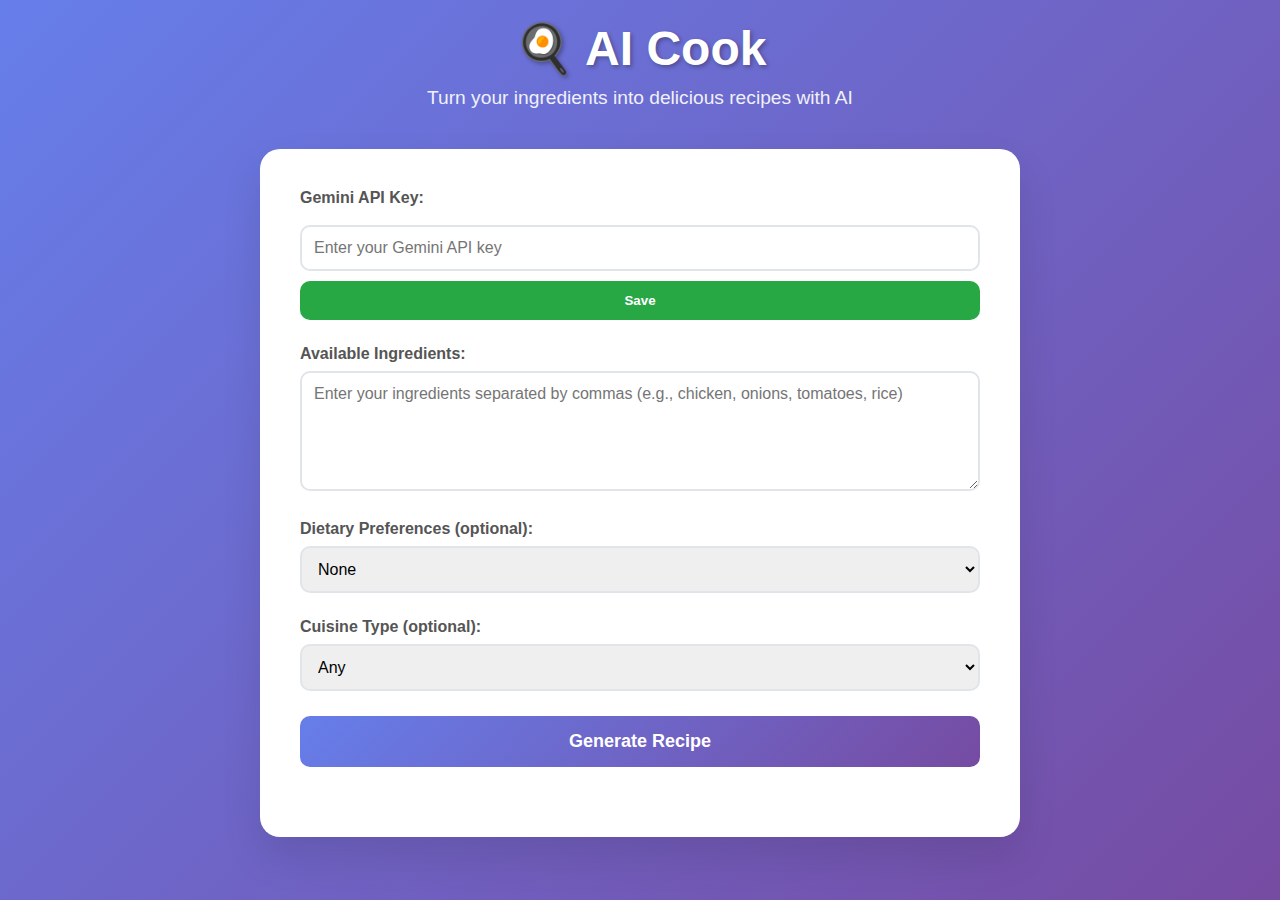
<file: aicook/index.html>
<!DOCTYPE html>
<html lang="en">

<head>
    <!-- Character encoding for proper text display -->
    <meta charset="UTF-8">

    <!-- Responsive design meta tag for mobile devices -->
    <meta name="viewport" content="width=device-width, initial-scale=1.0">

    <!-- Page title displayed in browser tab -->
    <title>AI Cook - Recipe Generator</title>

    <!-- Link to external CSS stylesheet for styling -->
    <link rel="stylesheet" href="styles.css">

    <!-- JavaScript file containing all application logic -->
    <!-- Loaded in head for better performance -->
    <script src="script.js"></script>
</head>

<body>
    <!-- Main container for the entire application -->
    <div class="container">
        <!-- Header section with app title and description -->
        <header>
            <!-- App title with cooking emoji for visual appeal -->
            <h1>🍳 AI Cook</h1>
            <!-- Brief description of the app's purpose -->
            <p>Turn your ingredients into delicious recipes with AI</p>
        </header>

        <!-- Main content area containing all interactive elements -->
        <main>
            <!-- Input section containing all user input forms -->
            <div class="input-section">

                <!-- API Key input section - User must provide their Gemini API key -->
                <div class="api-key-section">
                    <label for="apiKey">Gemini API Key:</label>
                    <!-- Password input to hide the API key for security -->
                    <input type="password" id="apiKey" placeholder="Enter your Gemini API key">
                    <!-- Button to save the API key to localStorage -->
                    <button id="saveApiKey">Save</button>
                </div>

                <!-- Ingredients input section - Main input for recipe generation -->
                <div class="ingredients-section">
                    <label for="ingredients">Available Ingredients:</label>
                    <!-- Large text area for users to list their ingredients -->
                    <textarea id="ingredients"
                        placeholder="Enter your ingredients separated by commas (e.g., chicken, onions, tomatoes, rice)"></textarea>
                </div>

                <!-- Dietary preferences section - Optional filter for special diets -->
                <div class="preferences-section">
                    <label for="dietary">Dietary Preferences (optional):</label>
                    <!-- Dropdown menu for dietary restrictions -->
                    <select id="dietary">
                        <option value="">None</option>
                        <option value="vegetarian">Vegetarian</option>
                        <option value="vegan">Vegan</option>
                        <option value="gluten-free">Gluten-Free</option>
                        <option value="keto">Keto</option>
                        <option value="low-carb">Low-Carb</option>
                    </select>
                </div>

                <!-- Cuisine type section - Optional filter for cooking style -->
                <div class="cuisine-section">
                    <label for="cuisine">Cuisine Type (optional):</label>
                    <!-- Dropdown menu for cuisine preferences -->
                    <select id="cuisine">
                        <option value="">Any</option>
                        <option value="italian">Italian</option>
                        <option value="chinese">Chinese</option>
                        <option value="mexican">Mexican</option>
                        <option value="indian">Indian</option>
                        <option value="american">American</option>
                        <option value="french">French</option>
                        <option value="japanese">Japanese</option>
                        <option value="thai">Thai</option>
                        <option value="korean">Korean</option>
                        <option value="greek">Greek</option>
                        <option value="spanish">Spanish</option>
                    </select>
                </div>

                <!-- Main action button to trigger recipe generation -->
                <button id="generateRecipe" class="generate-btn">Generate Recipe</button>
            </div>

            <!-- Loading section - Shows spinner while AI generates recipe -->
            <div class="loading" id="loading">
                <!-- Animated spinner element -->
                <div class="spinner"></div>
                <!-- Loading message to inform user of progress -->
                <p>Cooking up something delicious...</p>
            </div>

            <!-- Recipe display section - Hidden by default, shown when recipe is generated -->
            <div class="recipe-section" id="recipeSection">
                <!-- Section header -->
                <h2>Your Recipe</h2>
                <!-- Container for the formatted recipe content -->
                <div id="recipeContent"></div>
            </div>
        </main>
    </div>

</body>

</html>
</file>
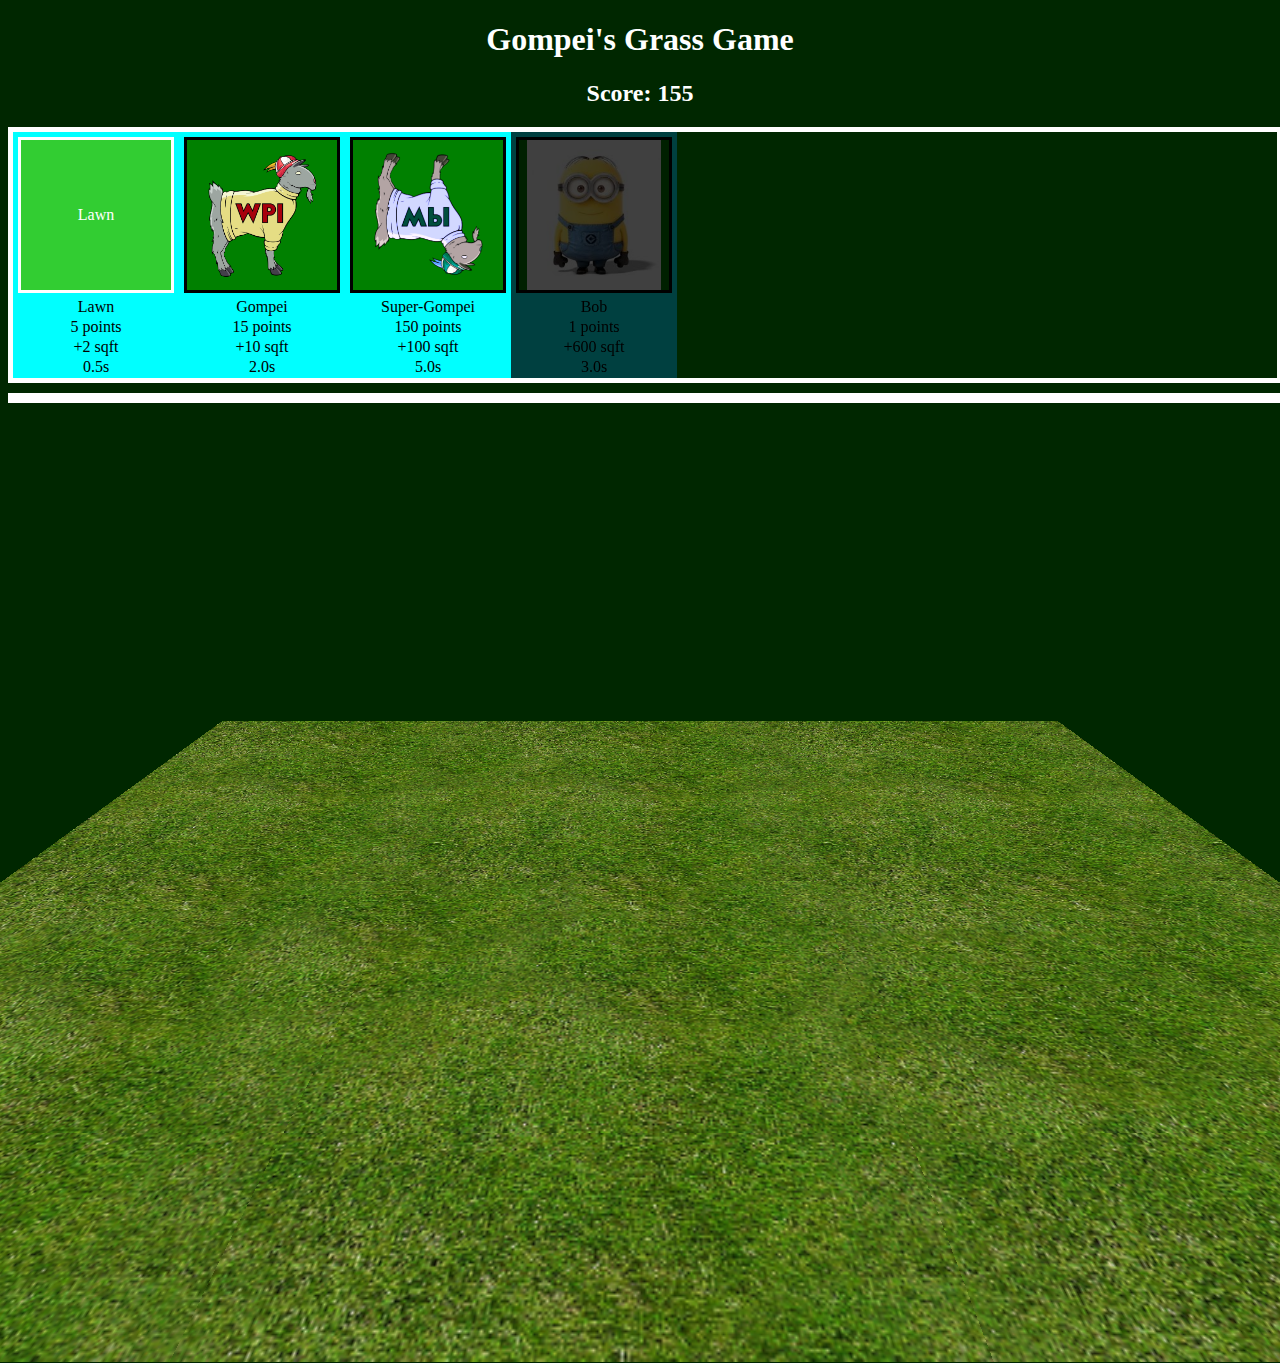
<file: clickgame/index.html>
<!DOCTYPE html>
<html lang="en">

<head>
    <meta charset="UTF-8">
    <meta name="viewport" content="width=device-width, initial-scale=1.0">
    <title>Gompei's Grass Game</title>
    <link rel="stylesheet" href="styles.css">
    <script src="./game.js" defer></script>
</head>

<body>
    <div id="clicker-container">
        <h1 class="center">Gompei's Grass Game</h1>
        <h2 class="center" id="score">Score: 0</h2>
        <div id="store-container">
            <div class="store" name="Lawn" cost="5" onclick="buy(event.currentTarget)">
                <div class="widget" reap="2" cooldown="0.5" auto="false" name="Lawn" health="20" damage="5">
                    <p>Lawn</p>
                    <div class="overlay-slide" style="animation-duration: 0.5s;"></div>
                </div>
                <p>Lawn</p>
                <p>5 points</p>
                <p>+2 sqft</p>
                <p>0.5s</p>
            </div>
            <div class="store" name="Gompei" cost="15" reap="10" cooldown="2.0" auto="true" src="./gompei.png"
                onclick="buy(event.currentTarget)">
                <div class="widget" reap="10" cooldown="2.0" auto="true" name="Gompei" health="50" damage="10">
                    <img src="./gompei.png">
                    <div class="overlay-slide" style="animation-duration: 2s;"></div>
                </div>
                <p>Gompei</p>
                <p>15 points</p>
                <p>+10 sqft</p>
                <p>2.0s</p>
            </div>
            <div class="store" name="Super-Gompei" cost="150" reap="100" cooldown="5.0" auto="true" src="./gompei.png"
                onclick="buy(event.currentTarget)">
                <div class="widget" reap="100" cooldown="5.0" auto="true" name="Super-Gompei" health="70" damage="30">
                    <img src="./gompei.png" id="super-gompei">
                    <div class="overlay-slide" style="animation-duration: 5s;"></div>
                </div>
                <p>Super-Gompei</p>
                <p>150 points</p>
                <p>+100 sqft</p>
                <p>5.0s</p>
            </div>
            <div class="store" name="Bob" cost="900" reap="600" cooldown="3.0" auto="true" src="./download.jpg"
                onclick="buy(event.currentTarget)">
                <div class="widget" reap="600" cooldown="3.0" auto="true" name="Bob" health="100" damage="55">
                    <img src="./download.jpg">
                    <div class="overlay-slide" style="animation-duration: 0.1s;"></div>
                </div>
                <p>Bob</p>
                <p>1 points</p>
                <p>+600 sqft</p>
                <p>3.0s</p>
            </div>
        </div>
        <div id="widget-container"></div>
        <div class="modal-overlay" id="fighter-selector">
            <div class="box">
                <button class="top-right-button" id="start-battle-button" onclick="startBattle()">Start Battle</button>
                <h2>Hi</h2>
            </div>
        </div>
    </div>
    <div id="battle-container">
        <div id="platform">
            <img src="./grass.jpg" id="battle-ground">
        </div>
    </div>

</body>

</html>
</file>
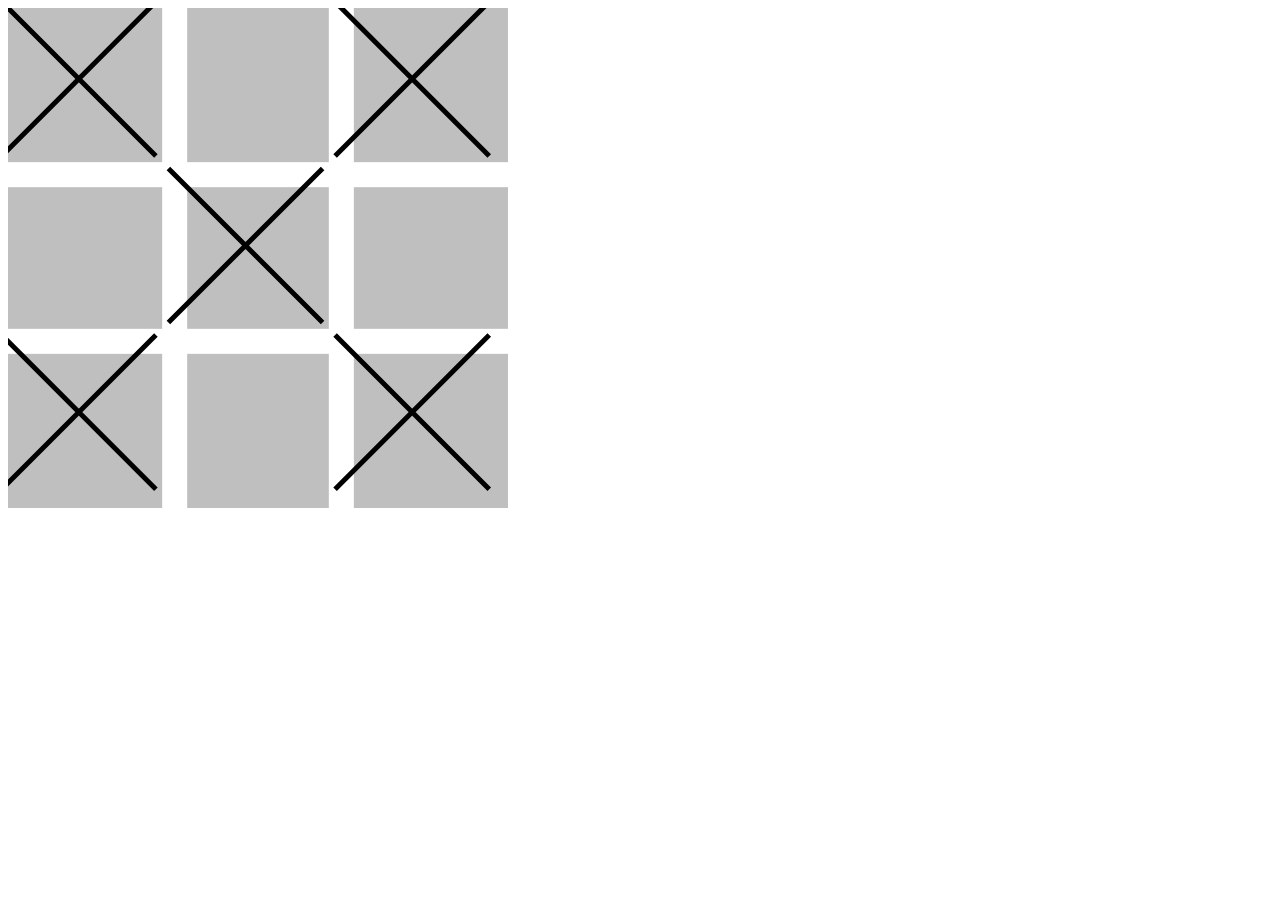
<file: game/index.html>
<!DOCTYPE html>
<html lang="en">
    <head>
        <meta charset="UTF-8">
        <meta name="viewport" content="width=device-width, initial-scale=1.0">
        <title>Game</title>
    </head>
    <body>
        <div id="game">
            <canvas id="canvas" width="500" height="500"></canvas>
            <script type="module" src="game.js"></script>
        </div>
    </body>
</html>
</file>
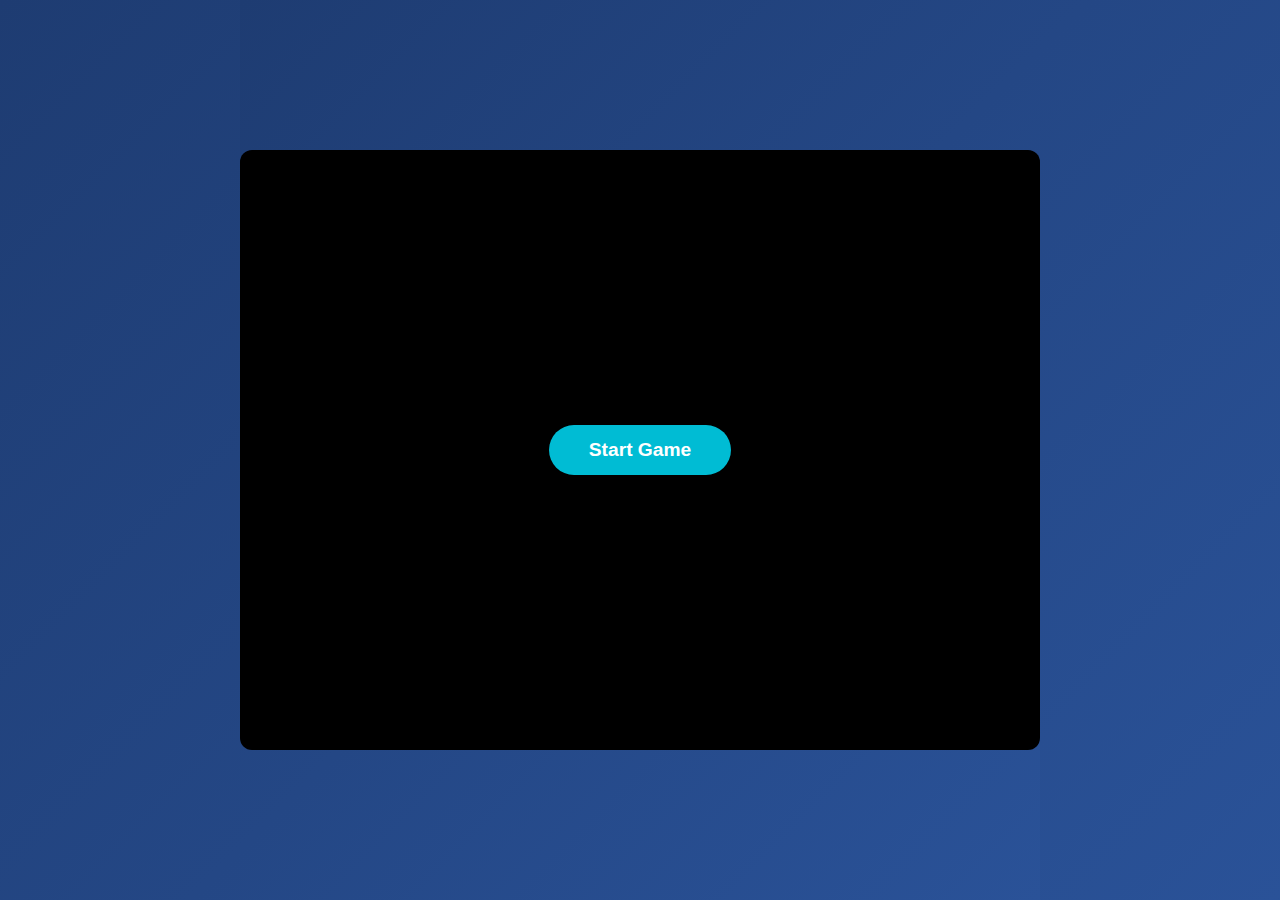
<file: idk/index.html>
<!DOCTYPE html>
<html lang="en">
<head>
    <meta charset="UTF-8">
    <title>Bdoo</title>
    <style>
        html, body {
            margin: 0;
            padding: 0;
            height: 100%;
            overflow: hidden;
            background: linear-gradient(135deg, #1e3c72, #2a5298);
            display: flex;
            align-items: center;
            justify-content: center;
            font-family: sans-serif;
        }

        #canvas {
            
            background: #000;
            border-radius: 12px;
        }

        #start-btn {
            position: absolute;
            padding: 14px 40px;
            font-size: 1.2rem;
            font-weight: bold;
            color: white;
            background: #00bcd4;
            border: none;
            border-radius: 999px; /* pill shape */
            cursor: pointer;
            box-shadow: 0 8px 16px rgba(0,0,0,0.2);
            transition: background 0.3s ease, transform 0.2s ease;
        }

        #start-btn:hover {
            background: #0097a7;
            transform: scale(1.05);
        }
    </style>
</head>
<body>
    <button id="start-btn">Start Game</button>
    <canvas id="canvas" width="800" height="600"></canvas>

    <script type="module" src="./main.js">
    </script>
</body>
</html>
</file>
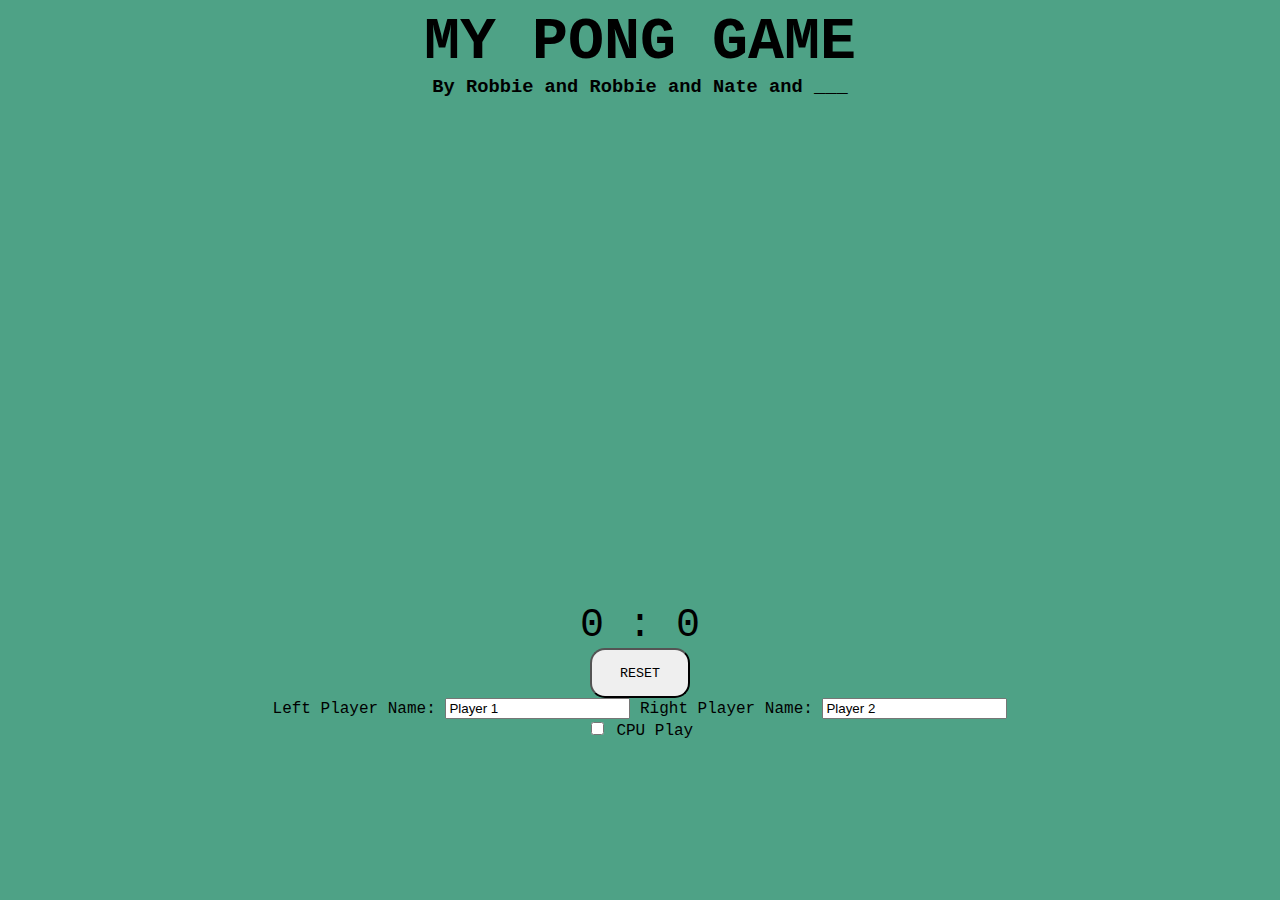
<file: ponggame/index.html>
<!DOCTYPE html>
<html lang="en">

<head>
    <meta charset="UTF-8">
    <meta http-equiv="X-UA-Compatible" content="IE=edge">
    <meta name="viewport" content="width=device-width, initial-scale=1.0">
    <title>My Pong Game</title>
    <link rel="stylesheet" href="pong.css">
    <script type="module" src="pong.js"></script>
</head>

<body>
    <h1>MY PONG GAME</h1>
    <h3>By Robbie and Robbie and Nate and ___</h3>
    <canvas id="gameboard" width="500" height="500"></canvas>
    <div id="scoreboard">0 : 0</div>
    <button id="reset">RESET</button>
    <br />
    <div>
        <span>
            <label for="nameL">Left Player Name:</label>
            <input type="text" id="nameL" value="Player 1">
        </span>
        <span>
            <label for="nameR">Right Player Name:</label>
            <input type="text" id="nameR" value="Player 2">
        </span>
    </div>
    <input type="checkbox" id="cpucheck">
    <label for="cpucheck">CPU Play</label>

</body>

</html>
</file>
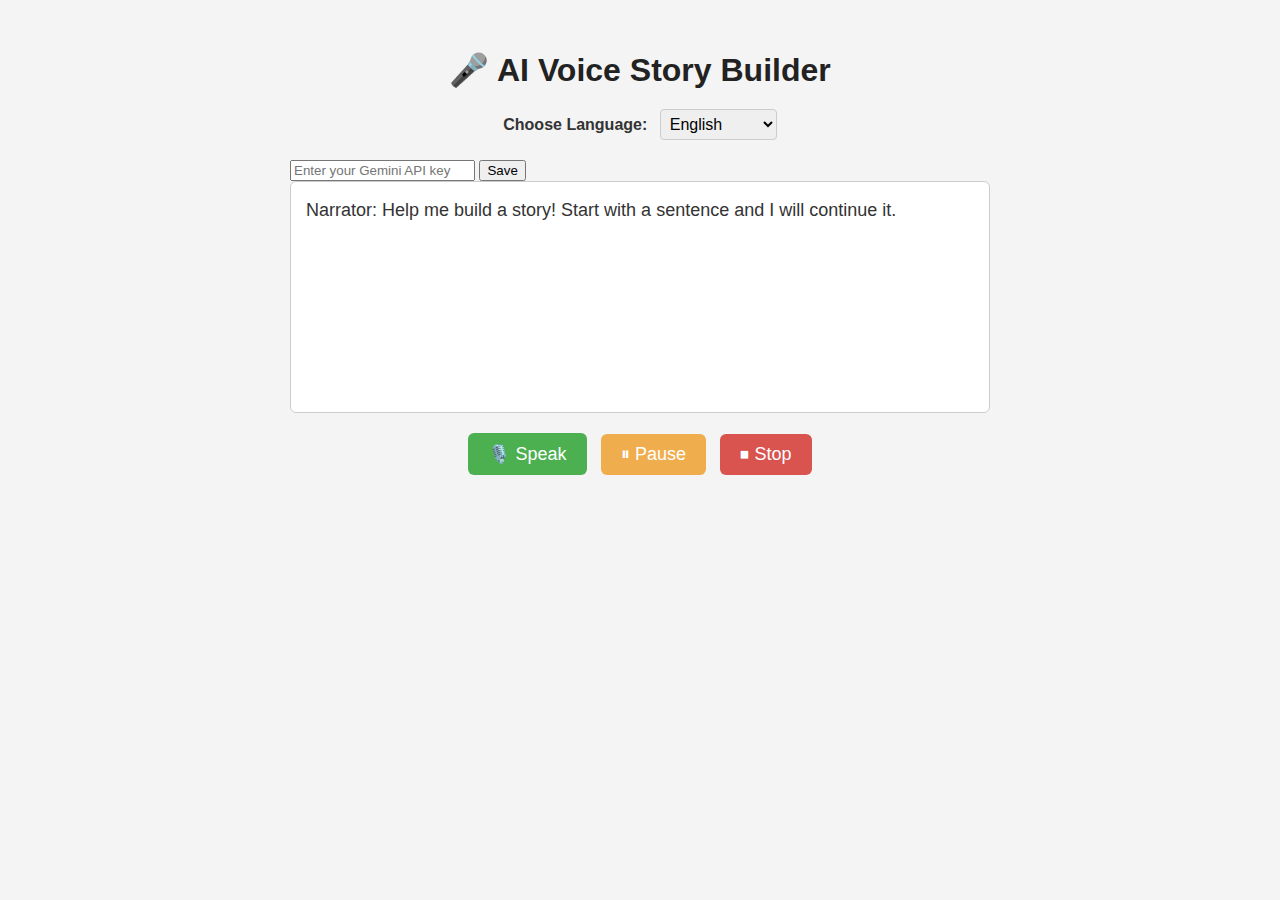
<file: storytelling/index.html>
<!DOCTYPE html>
<html lang="en">

<head>
  <meta charset="UTF-8">
  <!-- Page title shown in browser tab -->
  <title>Voice Story Builder (ES6 MVC)</title>
  <!-- Link to external CSS stylesheet for styling -->
  <link rel="stylesheet" href="style.css">
  <!-- Load the main controller module using ES6 module syntax -->
  <!-- This starts the entire MVC application -->
  <script type="module" src="controller.js" defer></script>
</head>

<body>
  <!-- Main heading of the application -->
  <h1>🎤 AI Voice Story Builder</h1>

  <!-- Language selection controls section -->
  <div class="controls">
    <!-- Label for the language dropdown -->
    <label for="languageSelect">Choose Language: </label>
    <!-- Dropdown menu for selecting different languages -->
    <!-- Each option has a value (language code) and data-name (display name) -->
    <select id="languageSelect">
      <option value="en-US" data-name="English">English</option>
      <option value="fr-FR" data-name="French">French</option>
      <option value="vi-VN" data-name="Vietnamese">Vietnamese</option>
      <option value="es-ES" data-name="Spanish">Spanish</option>
      <option value="zh-CN" data-name="Chinese">Chinese</option>
      <option value="zh-CN" data-name="Chinese">Chinese</option>
      <option value="ru-RU" data-name="Russian">Russian</option>
    </select>
  </div>

  <input type="password" id="apiKey" placeholder="Enter your Gemini API key">
  <!-- Button to save the API key to localStorage -->
  <button id="saveApiKey">Save</button>
  <!-- Story display area where the interactive story text appears -->
  <!-- Initial text serves as the starting prompt for users -->
  <div id="story">
    Narrator: Help me build a story! Start with a sentence and I will continue it.
  </div>

  <!-- Action buttons and loading indicator section -->
  <div class="actions">
    <!-- Button to start voice recognition and capture user speech -->
    <button id="speakBtn">🎙️ Speak</button>
    <!-- Button to pause/resume text-to-speech output -->
    <button id="pauseSpeakBtn">⏸ Pause</button>
    <!-- Button to stop speech and reset the entire story -->
    <button id="stopSpeakBtn">⏹ Stop</button>
    <!-- Loading indicator shown while AI is generating story responses -->
    <div id="loading">AI is thinking...</div>
  </div>

</body>

</html>
</file>
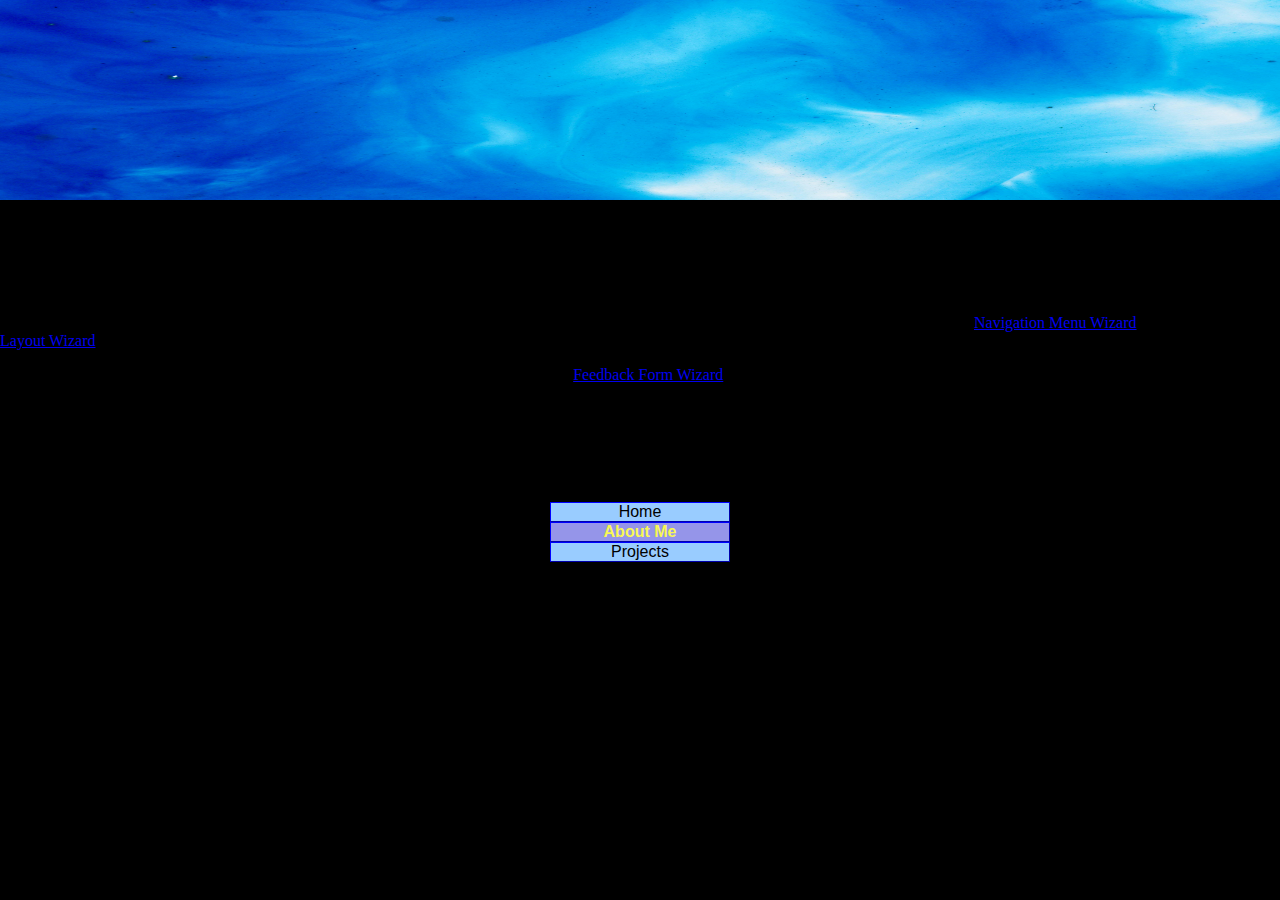
<file: aboutme.html>
<!DOCTYPE HTML PUBLIC "-//W3C//DTD HTML 4.01 Transitional//EN" "http://www.w3.org/TR/html4/loose.dtd">
<html lang="en">

<head>
    <meta http-equiv="Content-type" content="text/html;charset=UTF-8">
    <title>About Me</title>
    <meta http-equiv="Content-Style-Type" content="text/css">
    <meta name="generator" content="thesitewizard.com's Layout Wizard 4.0.0">
    <meta name="viewport" content="width=device-width, initial-scale=1">
    <link rel="stylesheet" type="text/css" media="all" href="styles.css">
    <link rel="stylesheet" type="text/css" href="tswnavbar.css" />
</head>

<body>

    <div id="tswcontainer">
        <div id="tswheader">
            <!-- start of header section: insert your logo, etc, here -->
            <a href="index.html"><img src="assets/banner.jpg" style="height: 200px; width: 100%;"></a>

            <!-- end of header section: insert your logo, etc, above this line -->
        </div>

        <div id="tswcontent">
            <div id="tswcontproper">
                <!-- start of content column: insert your content here -->

                <h1>Welcome</h1>
                <p>
                    Placeholder content. Replace everything here with your actual content.
                </p>
                <p>
                    If you want a navigation menu for your side column that looks like the one on thesitewizard.com,
                    you can generate your own and customize it, with the
                    <a href="https://www.thesitewizard.com/wizards/css-menu-buttons.shtml">Navigation Menu Wizard</a>.
                    It's free, just like the <a href="https://www.thesitewizard.com/wizards/layout.shtml">Layout
                        Wizard</a>
                    that you used to create this.
                </p>
                <p>
                    And if you want a contact form (ie, one that your visitors can use to reach you), go to the
                    <a href="https://www.thesitewizard.com/wizards/feedbackform.shtml">Feedback Form Wizard</a>
                    to create one. Yes, it's free too.
                </p>
                <p>
                    Okay, that's it. I've run out of meaningful things to say for this placeholder content, and can't be
                    bothered to
                    think up any more stuff that you're just going to delete anyway.
                </p>
                <p>
                    All the best for your site!
                </p>
                <p>&nbsp;</p>

                <!-- end of content column: put your content above this line -->
            </div>
        </div>

        <div id="tswsidecol">
            <div id="tswsideproper">
                <!-- start of side column: insert your navigation menu, etc, here -->

                <p>
                <div id="tswcssbuttons">
                    <ul>
                        <li><a href="index.html">Home</a></li>
                        <li><a id="active" href="aboutme.html">About Me</a></li>
                        <li><a href="projects.html">Projects</a></li>
                    </ul>
                </div>
                </p>

                <!-- end of side column: put your navigation menu, etc, above this line -->
            </div>
        </div>
        <div style="clear: both;"></div>

        <div id="tswfooter">
            <!-- start of footer section: insert your copyright notice, etc, here -->

            <p>
                Placeholder content for the footer: please replace these words with your real content.
            </p>

            <!-- end of footer section: insert your copyright notice, etc, above this line -->
        </div>

    </div>

</body>

</html>
</file>
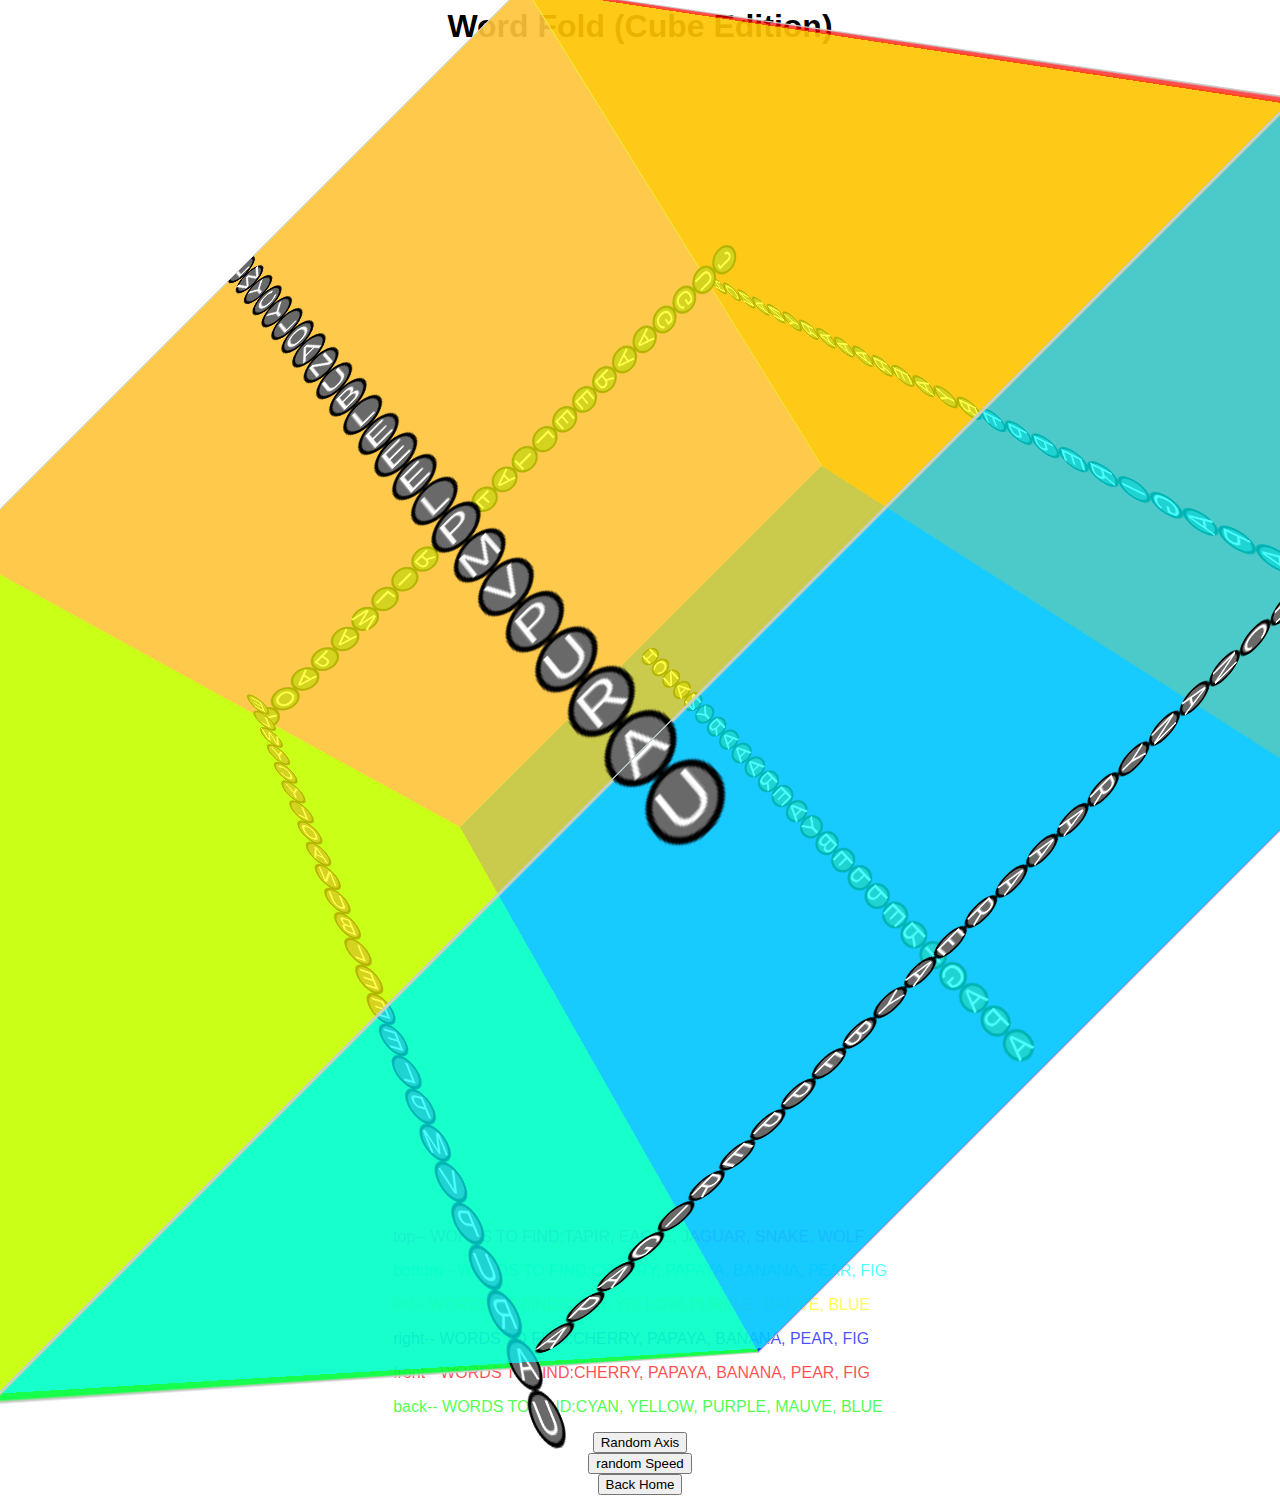
<file: word_fold/game.html>
<!DOCTYPE html>
<html lang="en">

<head>
  <title>Word Fold</title>
  <link rel="stylesheet" type="text/css" href="game.css" />
  
</head>

<body>
  <div class="header">
    <h1>Word Fold (Cube Edition)</h1>
  </div>




  <div class="cube-container">
    <div class="cube">
      <div class="cube-face front">
        <div class="cell-holder">
          <div class="cell" onclick="on_click('front', 0, 0)"></div>
          <div class="cell" onclick="on_click('front', 1, 0)"></div>
          <div class="cell" onclick="on_click('front', 2, 0)"></div>
          <div class="cell" onclick="on_click('front', 3, 0)"></div>
          <div class="cell" onclick="on_click('front', 4, 0)"></div>
          <div class="cell" onclick="on_click('front', 0, 1)"></div>
          <div class="cell" onclick="on_click('front', 1, 1)"></div>
          <div class="cell" onclick="on_click('front', 2, 1)"></div>
          <div class="cell" onclick="on_click('front', 3, 1)"></div>
          <div class="cell" onclick="on_click('front', 4, 1)"></div>
          <div class="cell" onclick="on_click('front', 0, 2)"></div>
          <div class="cell" onclick="on_click('front', 1, 2)"></div>
          <div class="cell" onclick="on_click('front', 2, 2)"></div>
          <div class="cell" onclick="on_click('front', 3, 2)"></div>
          <div class="cell" onclick="on_click('front', 4, 2)"></div>
          <div class="cell" onclick="on_click('front', 0, 3)"></div>
          <div class="cell" onclick="on_click('front', 1, 3)"></div>
          <div class="cell" onclick="on_click('front', 2, 3)"></div>
          <div class="cell" onclick="on_click('front', 3, 3)"></div>
          <div class="cell" onclick="on_click('front', 4, 3)"></div>
          <div class="cell" onclick="on_click('front', 0, 4)"></div>
          <div class="cell" onclick="on_click('front', 1, 4)"></div>
          <div class="cell" onclick="on_click('front', 2, 4)"></div>
          <div class="cell" onclick="on_click('front', 3, 4)"></div>
          <div class="cell" onclick="on_click('front', 4, 4)"></div>
        </div>
      </div>
      <div class="cube-face back">
        <div class="cell-holder">
          <div class="cell" onclick="on_click('back', 0, 0)"></div>
          <div class="cell" onclick="on_click('back', 1, 0)"></div>
          <div class="cell" onclick="on_click('back', 2, 0)"></div>
          <div class="cell" onclick="on_click('back', 3, 0)"></div>
          <div class="cell" onclick="on_click('back', 4, 0)"></div>
          <div class="cell" onclick="on_click('back', 0, 1)"></div>
          <div class="cell" onclick="on_click('back', 1, 1)"></div>
          <div class="cell" onclick="on_click('back', 2, 1)"></div>
          <div class="cell" onclick="on_click('back', 3, 1)"></div>
          <div class="cell" onclick="on_click('back', 4, 1)"></div>
          <div class="cell" onclick="on_click('back', 0, 2)"></div>
          <div class="cell" onclick="on_click('back', 1, 2)"></div>
          <div class="cell" onclick="on_click('back', 2, 2)"></div>
          <div class="cell" onclick="on_click('back', 3, 2)"></div>
          <div class="cell" onclick="on_click('back', 4, 2)"></div>
          <div class="cell" onclick="on_click('back', 0, 3)"></div>
          <div class="cell" onclick="on_click('back', 1, 3)"></div>
          <div class="cell" onclick="on_click('back', 2, 3)"></div>
          <div class="cell" onclick="on_click('back', 3, 3)"></div>
          <div class="cell" onclick="on_click('back', 4, 3)"></div>
          <div class="cell" onclick="on_click('back', 0, 4)"></div>
          <div class="cell" onclick="on_click('back', 1, 4)"></div>
          <div class="cell" onclick="on_click('back', 2, 4)"></div>
          <div class="cell" onclick="on_click('back', 3, 4)"></div>
          <div class="cell" onclick="on_click('back', 4, 4)"></div>
        </div>
      </div>
      <div class="cube-face right">
        <div class="cell-holder">
          <div class="cell" onclick="on_click('right', 0, 0)"></div>
          <div class="cell" onclick="on_click('right', 1, 0)"></div>
          <div class="cell" onclick="on_click('right', 2, 0)"></div>
          <div class="cell" onclick="on_click('right', 3, 0)"></div>
          <div class="cell" onclick="on_click('right', 4, 0)"></div>
          <div class="cell" onclick="on_click('right', 0, 1)"></div>
          <div class="cell" onclick="on_click('right', 1, 1)"></div>
          <div class="cell" onclick="on_click('right', 2, 1)"></div>
          <div class="cell" onclick="on_click('right', 3, 1)"></div>
          <div class="cell" onclick="on_click('right', 4, 1)"></div>
          <div class="cell" onclick="on_click('right', 0, 2)"></div>
          <div class="cell" onclick="on_click('right', 1, 2)"></div>
          <div class="cell" onclick="on_click('right', 2, 2)"></div>
          <div class="cell" onclick="on_click('right', 3, 2)"></div>
          <div class="cell" onclick="on_click('right', 4, 2)"></div>
          <div class="cell" onclick="on_click('right', 0, 3)"></div>
          <div class="cell" onclick="on_click('right', 1, 3)"></div>
          <div class="cell" onclick="on_click('right', 2, 3)"></div>
          <div class="cell" onclick="on_click('right', 3, 3)"></div>
          <div class="cell" onclick="on_click('right', 4, 3)"></div>
          <div class="cell" onclick="on_click('right', 0, 4)"></div>
          <div class="cell" onclick="on_click('right', 1, 4)"></div>
          <div class="cell" onclick="on_click('right', 2, 4)"></div>
          <div class="cell" onclick="on_click('right', 3, 4)"></div>
          <div class="cell" onclick="on_click('right', 4, 4)"></div>
        </div>
      </div>
      <div class="cube-face left">
        <div class="cell-holder">
          <div class="cell" onclick="on_click('left', 0, 0)"></div>
          <div class="cell" onclick="on_click('left', 1, 0)"></div>
          <div class="cell" onclick="on_click('left', 2, 0)"></div>
          <div class="cell" onclick="on_click('left', 3, 0)"></div>
          <div class="cell" onclick="on_click('left', 4, 0)"></div>
          <div class="cell" onclick="on_click('left', 0, 1)"></div>
          <div class="cell" onclick="on_click('left', 1, 1)"></div>
          <div class="cell" onclick="on_click('left', 2, 1)"></div>
          <div class="cell" onclick="on_click('left', 3, 1)"></div>
          <div class="cell" onclick="on_click('left', 4, 1)"></div>
          <div class="cell" onclick="on_click('left', 0, 2)"></div>
          <div class="cell" onclick="on_click('left', 1, 2)"></div>
          <div class="cell" onclick="on_click('left', 2, 2)"></div>
          <div class="cell" onclick="on_click('left', 3, 2)"></div>
          <div class="cell" onclick="on_click('left', 4, 2)"></div>
          <div class="cell" onclick="on_click('left', 0, 3)"></div>
          <div class="cell" onclick="on_click('left', 1, 3)"></div>
          <div class="cell" onclick="on_click('left', 2, 3)"></div>
          <div class="cell" onclick="on_click('left', 3, 3)"></div>
          <div class="cell" onclick="on_click('left', 4, 3)"></div>
          <div class="cell" onclick="on_click('left', 0, 4)"></div>
          <div class="cell" onclick="on_click('left', 1, 4)"></div>
          <div class="cell" onclick="on_click('left', 2, 4)"></div>
          <div class="cell" onclick="on_click('left', 3, 4)"></div>
          <div class="cell" onclick="on_click('left', 4, 4)"></div>
        </div>
      </div>
      <div class="cube-face top">
        <div class="cell-holder">
          <div class="cell" onclick="on_click('top', 0, 0)"></div>
          <div class="cell" onclick="on_click('top', 1, 0)"></div>
          <div class="cell" onclick="on_click('top', 2, 0)"></div>
          <div class="cell" onclick="on_click('top', 3, 0)"></div>
          <div class="cell" onclick="on_click('top', 4, 0)"></div>
          <div class="cell" onclick="on_click('top', 0, 1)"></div>
          <div class="cell" onclick="on_click('top', 1, 1)"></div>
          <div class="cell" onclick="on_click('top', 2, 1)"></div>
          <div class="cell" onclick="on_click('top', 3, 1)"></div>
          <div class="cell" onclick="on_click('top', 4, 1)"></div>
          <div class="cell" onclick="on_click('top', 0, 2)"></div>
          <div class="cell" onclick="on_click('top', 1, 2)"></div>
          <div class="cell" onclick="on_click('top', 2, 2)"></div>
          <div class="cell" onclick="on_click('top', 3, 2)"></div>
          <div class="cell" onclick="on_click('top', 4, 2)"></div>
          <div class="cell" onclick="on_click('top', 0, 3)"></div>
          <div class="cell" onclick="on_click('top', 1, 3)"></div>
          <div class="cell" onclick="on_click('top', 2, 3)"></div>
          <div class="cell" onclick="on_click('top', 3, 3)"></div>
          <div class="cell" onclick="on_click('top', 4, 3)"></div>
          <div class="cell" onclick="on_click('top', 0, 4)"></div>
          <div class="cell" onclick="on_click('top', 1, 4)"></div>
          <div class="cell" onclick="on_click('top', 2, 4)"></div>
          <div class="cell" onclick="on_click('top', 3, 4)"></div>
          <div class="cell" onclick="on_click('top', 4, 4)"></div>
        </div>
      </div>
      <div class="cube-face bottom">
        <div class="cell-holder">
          <div class="cell" onclick="on_click('bottom', 0, 0)"></div>
          <div class="cell" onclick="on_click('bottom', 1, 0)"></div>
          <div class="cell" onclick="on_click('bottom', 2, 0)"></div>
          <div class="cell" onclick="on_click('bottom', 3, 0)"></div>
          <div class="cell" onclick="on_click('bottom', 4, 0)"></div>
          <div class="cell" onclick="on_click('bottom', 0, 1)"></div>
          <div class="cell" onclick="on_click('bottom', 1, 1)"></div>
          <div class="cell" onclick="on_click('bottom', 2, 1)"></div>
          <div class="cell" onclick="on_click('bottom', 3, 1)"></div>
          <div class="cell" onclick="on_click('bottom', 4, 1)"></div>
          <div class="cell" onclick="on_click('bottom', 0, 2)"></div>
          <div class="cell" onclick="on_click('bottom', 1, 2)"></div>
          <div class="cell" onclick="on_click('bottom', 2, 2)"></div>
          <div class="cell" onclick="on_click('bottom', 3, 2)"></div>
          <div class="cell" onclick="on_click('bottom', 4, 2)"></div>
          <div class="cell" onclick="on_click('bottom', 0, 3)"></div>
          <div class="cell" onclick="on_click('bottom', 1, 3)"></div>
          <div class="cell" onclick="on_click('bottom', 2, 3)"></div>
          <div class="cell" onclick="on_click('bottom', 3, 3)"></div>
          <div class="cell" onclick="on_click('bottom', 4, 3)"></div>
          <div class="cell" onclick="on_click('bottom', 0, 4)"></div>
          <div class="cell" onclick="on_click('bottom', 1, 4)"></div>
          <div class="cell" onclick="on_click('bottom', 2, 4)"></div>
          <div class="cell" onclick="on_click('bottom', 3, 4)"></div>
          <div class="cell" onclick="on_click('bottom', 4, 4)"></div>
        </div>
      </div>
    </div>
  </div>



  <br>
  <br>
  <br>
  <br>
  <br>
  <br>
  <br>
  <br>


  <div class="header" id="words"></div>
  <button onclick="randomAxis()">Random Axis</button>
  <button onclick="randomStep()">random Speed</button>
  <button class="bottom-right-button" id="home-button" onclick="window.location.href='../index.html'">Back Home</button>
  <script src="./game.js" defer></script>
</body>

</html>
</file>
<file: clickgame/styles.css>
:root {
    --widget-width: 150px;
    --widget-height: 150px;
}

body {
    --gompei-count: 1;
    background-color: rgb(0, 39, 0);
    color: white;
}

#store-container {
    border: 5px solid white;
    width: 100%;
    display: flex;
    flex-wrap: wrap;
    margin-bottom: 10px;
}

#widget-container {
    border: 5px solid white;
    width: 100%;
    display: flex;
    flex-wrap: wrap;
}

#super-gompei {
    filter: hue-rotate(180deg) sepia(calc(var(--gompei-count) * 10%)) saturate(calc(clamp(0, var(--gompei-count), 100) * 40% + 100%));
    transform: rotateX(180deg);
}

.store {
    background-color: aqua;
    text-align: center;
    cursor: pointer;
    color: black;
    position: relative;
}

.store p {
    margin: 2px;
    position: relative;
}

.widget {
    display: flex;
    justify-content: center;
    align-items: center;

    width: var(--widget-width);
    height: var(--widget-height);
    margin: 5px;

    cursor: pointer;

    overflow: hidden;
    color: white;
    position: relative;
}

.store[broke] {
    filter: brightness(0.25);
}

.widget[harvesting] {
    filter: brightness(.5)
}


.widget.fighter.selected-fighter {
    border-color: #963c08;
    background-color: #245524;
}

/* If the widget is an automatic widget */
.widget[auto="true"] {
    background-color: green;
    border: 3px solid black;
}

/* If the widget is a click widget */
.widget:not([auto="true"]) {
    background-color: limegreen;
    border: 3px solid white;
}

/* Widget with image */
.widget img {
    max-width: 100%;
    max-height: 100%;
}

.widget[harvesting] .overlay-slide {
    display: block;
    position: absolute;
    top: 0;
    left: 0;
    width: 100%;
    height: 100%;
    background-color: rgba(0, 0, 0, 0.5);
    pointer-events: none;

    animation-name: uncover;
    animation-iteration-count: infinite;
    animation-timing-function: linear;
}

.widget:not([harvesting]) .overlay-slide {
    display: none;
}

/* Floating point indicator */
.point {
    position: absolute;
    transform-origin: center;
    color: aqua;
    animation-name: point-float;
    animation-timing-function: linear;
    animation-duration: 1s;
    animation-iteration-count: 1;
    left: 50%;
    top: 50%;
}

.damage {
    position: absolute;
    transform-origin: center;
    color: rgb(255, 0, 0);
    animation-name: damage-float;
    animation-timing-function: linear;
    animation-duration: 3s;
    animation-iteration-count: 1;
    left: 50%;
    top: 50%;
}

.health {
    position: absolute;
    transform-origin: center;
    color: rgb(73, 255, 22);
    left: 35%;
    top: 5%;
}

.center {
    text-align: center;
}


@keyframes point-float {
    100% {
        opacity: 0%;
        transform: translateY(-50px);
    }
}

@keyframes damage-float {
    100% {
        opacity: 0%;
        transform: translateY(-75px);
    }
}

@keyframes uncover {
    0% {
        width: 100%;
    }

    100% {
        width: 0%;
    }
}

#platform {
    perspective: 800px;
    margin: 0;
    padding: 0;
}

#battle-ground {
    width: 100%;
    height: 100%;
    margin: 0;
    padding: 0;
    transform: rotateX(60deg);
}

/* Overlay covering full viewport */
.modal-overlay {
    position: fixed;
    inset: 0;
    background: rgba(0, 0, 0, 0.5);
    display: none;
    align-items: center;
    justify-content: center;
    z-index: 1000;
}

/* Popup box centered within overlay */
.box {
    background: #fff;
    padding: 20px 30px;
    border-radius: 8px;
    position: relative;
    min-width: 200px;
    max-width: 90%;
    text-align: center;
    box-shadow: 0 2px 10px rgba(0, 0, 0, 0.3);
}

.box .top-right-button {
    position: absolute;
    top: 10px;
    right: 10px;
    border: none;
    background: none;
    font-size: 18px;
    cursor: pointer;
}

#selector-widget-container {
    display: grid;
    grid-template-columns: repeat(5, 1fr);
    gap: 10px;
    max-height: 300px;
    overflow-y: auto;
    margin-top: 10px;
}

#selector-widget-container .widget {
    width: 100px;
    height: 100px;
    border: 2px solid #ccc;
    border-radius: 8px;
    cursor: pointer;
    display: flex;
    align-items: center;
    justify-content: center;
}

#selector-widget-container .widget.selected-fighter {
    border-color: #963c08;
    background-color: #6cff6c;
}

.fighter {
    position: absolute;
    margin: 0;
    padding: 0;
    width: 80px;
    height: 80px;
    transform: rotateX(10deg);
}
</file>
<file: ponggame/pong.css>
body {
    text-align: center;
    font-family: 'Courier New', Courier, monospace;
    background-color: rgb(78, 162, 134);
}

h1 {
    font-size: 60px;
    margin: 0;
}

h3 {
    margin: 0;
}

#scoreboard {
    font-size: 40px;
    font-family: 'Courier New', Courier, monospace;
}

#reset {
    cursor: pointer;
    border-radius: 15px;
    width: 100px;
    height: 50px;
    font-family: 'Courier New', Courier, monospace;
}


.cube-container {
    padding-top: 123px;
    width: 500px; /* Size of the cube */
    height: 500px;
    perspective: 1000px;
    margin: 100px auto 0;
}

.cube {
    width: 100%;
    height: 100%;
    position: relative;
    transform-style: preserve-3d;
    transform: rotate3d(var(--x), var(--y), var(--z), var(--angle));
}

.cube-face {
    position: absolute;
    width: 100%;
    height: 100%;
    text-align: center;
    color: white;
    font-size: 2em;
    display: flex;
    justify-content: center;
    align-items: center;
}

.front { transform: translateZ(250px); background: rgba(255, 0, 0, 0.7); }
.back { transform: rotateY(180deg) translateZ(250px); background: rgba(0, 255, 0, 0.7); }
.right { transform: rotateY(90deg) translateZ(250px); background: rgba(0, 0, 255, 0.7); }
.left { transform: rotateY(-90deg) translateZ(250px); background: rgba(255, 255, 0, 0.7); }
.top { transform: rotateX(90deg) translateZ(250px); background: rgba(255, 0, 255, 0.7); }
.bottom { transform: rotateX(-90deg) translateZ(250px); background: rgba(0, 255, 255, 0.7); }
</file>
<file: storytelling/style.css>
/* 
 * STYLE.CSS - Application Styling
 * Provides visual styling for the Voice Story Builder application
 * Creates a clean, user-friendly interface for interactive storytelling
 */

/* =============================================================================
 * GENERAL PAGE LAYOUT
 * ============================================================================= */

/* Main body styling - centers content and sets overall appearance */
body {
  font-family: Arial, sans-serif;  /* Clean, readable font */
  background: #f4f4f4;            /* Light gray background */
  padding: 30px;                  /* Space around content */
  max-width: 700px;               /* Limit width for readability */
  margin: auto;                   /* Center content horizontally */
  color: #333;                    /* Dark gray text for good contrast */
}

/* =============================================================================
 * HEADING STYLES
 * ============================================================================= */

/* Main application title */
h1 {
  text-align: center;             /* Center the heading */
  margin-bottom: 20px;            /* Space below heading */
  color: #222;                    /* Darker color for emphasis */
}

/* =============================================================================
 * LANGUAGE SELECTION CONTROLS
 * ============================================================================= */

/* Container for language selection dropdown */
.controls {
  text-align: center;             /* Center the language selector */
  margin-bottom: 20px;            /* Space below controls */
}

/* Label styling for language selector */
label {
  font-weight: bold;              /* Make label text bold */
  margin-right: 8px;              /* Space between label and dropdown */
}

/* Dropdown menu styling */
select {
  padding: 5px;                   /* Inner spacing for comfort */
  font-size: 16px;                /* Readable text size */
  border-radius: 4px;             /* Slightly rounded corners */
  border: 1px solid #ccc;         /* Light border */
}

/* =============================================================================
 * STORY DISPLAY AREA
 * ============================================================================= */

/* Main story text display container */
#story {
  white-space: pre-wrap;          /* Preserve line breaks and spacing */
  background: #fff;               /* White background for contrast */
  padding: 15px;                  /* Inner spacing for readability */
  border: 1px solid #ccc;         /* Light border definition */
  border-radius: 6px;             /* Rounded corners for modern look */
  min-height: 200px;              /* Minimum height to prevent collapse */
  margin-bottom: 20px;            /* Space below story area */
  font-size: 18px;                /* Larger text for story readability */
  line-height: 1.5;               /* Comfortable line spacing */
}

/* =============================================================================
 * ACTION BUTTONS AND CONTROLS
 * ============================================================================= */

/* Container for all action buttons and loading indicator */
.actions {
  text-align: center;             /* Center all action elements */
}

/* Main speak button - primary action */
#speakBtn {
  font-size: 18px;                /* Large text for visibility */
  padding: 10px 20px;             /* Comfortable click area */
  cursor: pointer;                /* Hand cursor on hover */
  background-color: #4CAF50;      /* Green color suggests "go/start" */
  color: white;                   /* White text for contrast */
  border: none;                   /* Remove default button border */
  border-radius: 6px;             /* Rounded corners to match design */
  transition: background-color 0.3s; /* Smooth color change on hover */
}

/* Hover effect for speak button */
#speakBtn:hover {
  background-color: #45a049;      /* Darker green on hover for feedback */
}

/* =============================================================================
 * LOADING INDICATOR
 * ============================================================================= */

/* Loading message shown while AI is processing */
#loading {
  display: none;                  /* Hidden by default */
  font-style: italic;             /* Italics to indicate temporary state */
  color: #888;                    /* Gray color for less emphasis */
  margin-top: 10px;               /* Space above loading message */
  font-size: 14px;                /* Smaller text size */
}

/* =============================================================================
 * SECONDARY CONTROL BUTTONS
 * ============================================================================= */

/* Shared styling for pause and stop buttons */
#pauseSpeakBtn, #stopSpeakBtn {
  font-size: 18px;                /* Match speak button size */
  padding: 10px 20px;             /* Match speak button padding */
  cursor: pointer;                /* Hand cursor on hover */
  border: none;                   /* Remove default borders */
  border-radius: 6px;             /* Match design consistency */
  margin-left: 10px;              /* Space between buttons */
  transition: background-color 0.3s; /* Smooth hover effects */
}

/* Pause button - orange/yellow for "caution/pause" */
#pauseSpeakBtn {
  background-color: #f0ad4e;      /* Orange background */
  color: white;                   /* White text for contrast */
}

/* Pause button hover effect */
#pauseSpeakBtn:hover {
  background-color: #ec971f;      /* Darker orange on hover */
}

/* Stop button - red for "stop/danger" */
#stopSpeakBtn {
  background-color: #d9534f;      /* Red background */
  color: white;                   /* White text for contrast */
}

/* Stop button hover effect */
#stopSpeakBtn:hover {
  background-color: #c9302c;      /* Darker red on hover */
}

/* 
 * =============================================================================
 * DESIGN NOTES
 * =============================================================================
 * 
 * Color Scheme:
 * - Green (#4CAF50): Primary action (Speak) - suggests "go" or "start"
 * - Orange (#f0ad4e): Secondary action (Pause) - suggests "caution" 
 * - Red (#d9534f): Destructive action (Stop/Reset) - suggests "stop"
 * - Gray (#f4f4f4, #888): Neutral elements and disabled states
 * - White (#fff): Content areas for maximum readability
 * 
 * Layout Strategy:
 * - Center-aligned layout for focus and simplicity
 * - Consistent spacing (10px, 15px, 20px, 30px) for visual rhythm
 * - Maximum width prevents text from becoming too wide on large screens
 * - Generous padding and margins for comfortable interaction
 * 
 * Accessibility Considerations:
 * - High contrast colors for text readability
 * - Large clickable areas for buttons (minimum 44px recommended)
 * - Clear visual hierarchy with font sizes and weights
 * - Hover effects provide visual feedback for interactive elements
 */
</file>
<file: styles.css>
body {
    margin: 0;
    background: #000;
    overflow: hidden;
  }
  
  .scene {
    width: 600px;
    height: 600px;
    perspective: 1200px;
    margin: auto;
    position: relative;
    top: 50px;
  }
  
  .cube {
    width: 300px;
    height: 300px;
    position: relative;
    transform-style: preserve-3d;
    animation: rotate 20s infinite linear;
    margin: auto;
    top: 150px;
    animation: none;

  }
  
  .face {
    position: absolute;
    width: 300px;
    height: 300px;
    background: black;
    border: 1px solid #333;
  }
  
  #face-front  { transform: rotateY(  0deg) translateZ(150px); }
#face-back   { transform: rotateY(180deg) translateZ(150px); }
#face-left   { transform: rotateY(-90deg) translateZ(150px); }
#face-right  { transform: rotateY( 90deg) translateZ(150px); }
#face-top    { transform: rotateX( 90deg) translateZ(150px); }
#face-bottom { transform: rotateX(-90deg) translateZ(150px); }

  @keyframes rotate {
    0%   { transform: rotateX(0deg) rotateY(0deg); }
    100% { transform: rotateX(360deg) rotateY(360deg); }
  }


    
  .face-wrapper {
    position: absolute;
    width: 300px;
    height: 300px;
    transform-style: preserve-3d;
  }
  
  .face {
    width: 300px;
    height: 300px;
    background: black;
    border: 1px solid #333;
    display: block;
  }
  
  .label {
    position: absolute;
    top: 50%;
    left: 50%;
    transform: translate(-50%, -50%);
    color: white;
    font-family: sans-serif;
    font-size: 24px;
    font-weight: bold;
    text-shadow: 1px 1px 2px black;
    pointer-events: none;
  }
  
  .label {
    position: absolute;
    top: 50%;
    left: 50%;
    transform: translate(-50%, -50%);
    color: white;
    font-family: sans-serif;
    font-size: 22px;
    font-weight: bold;
    text-align: center;
    text-shadow: 1px 1px 2px black;
    pointer-events: none;
    line-height: 1.4;
  }
  
  .label .controls {
    font-size: 16px;
    font-weight: normal;
    opacity: 0.8;
  }
</file>
<file: tswnavbar.css>
/*
	tswnavbar.css	2.0.0
	Please use the Navigation Menu Wizard at
		https://www.thesitewizard.com/wizards/css-menu-buttons.shtml
	to generate your own customized menu buttons.
*/

#tswcssbuttons {
	/* float: left; */
	margin: auto;
	width: 180px ;
	max-width: 100% ;
	text-align: center ;
}
#tswcssbuttons ul {
	margin: 0 ;
	padding: 0 ;
	list-style: none ;
}
#tswcssbuttons li {
	margin: 0 ;
	padding: 0 ;
	display: block ;
	list-style: none ;
	font-family: Arial, Helvetica, sans-serif ;
}
#tswcssbuttons li a {
	color: #000000 ;
	background-color: #99ccff ;
	border: 1px outset #0000ff ;
	text-decoration: none ;
	display: block ;
}
#tswcssbuttons li a:hover {
	color: #ffff00 ;
	background-color: #0000c0 ;
}

#tswcssbuttons li #active {
    font-weight: bold;
	color: #f8f854 ;
	background-color: #9595e9 ;
}
</file>
<file: word_fold/game.css>
body {
    font-family: Arial, Helvetica, sans-serif;
    display: flex;
    flex-direction: column;
    align-items: center;
}

h1 {
    margin: 0;
}


#cell-holder {
    display: grid;
    grid-template-columns: repeat(5, 1fr);
    grid-template-rows: repeat(5, 1fr);
    aspect-ratio: 1 / 1;
    width: 100%;
    height: 100%;
    perspective: 1000px;
    gap: 5px;
    padding-left: 20px;
}

.cell {
    display: flex;
    justify-content: center;
    align-items: center;
    font-size: xx-large;
    background-color: dimgrey;
    color: white;
    overflow-wrap: anywhere;
    border: 3px solid black ;
    border-radius: 30px;

    aspect-ratio: 1 / 1;
    height: 80%;
}

.cell.matched {
    border: 3px solid rgb(99, 255, 51) ;
}


.cell.selected {
    border: 3px solid rgb(108, 11, 236) ;
}

.cell.error7 {
    border: 3px solid rgb(212, 1, 1) ;
}

.cube-container {
    padding-top: 123px;
    width: 800px; /* Example size */
    height: 800px;
    perspective: 1000px; /* Perspective for the 3D effect */
    margin: 100px auto 0; /* Center horizontally */
  }
  
  .cube {
    width: 100%;
    height: 100%;
    position: relative;
    transform-style: preserve-3d; /* Key for 3D transformations */
    transform: rotate3d(1, 1, 0, 90deg);
  }
  
  .cube-face {
    position: absolute;
    width: 100%;
    height: 100%;
    text-align: center;
    line-height: 200px; /* For vertical centering of text */
    color: white;
    font-size: 2em;
    border: 1px solid #ccc;
    display: flex;
    justify-content: center;
    align-items: center;
  }
  
  /* Position and rotate each face */
  .front { transform: translateZ(400px); background: rgba(255, 0, 0, 0.7); }
  .back { transform: rotateY(180deg) translateZ(400px); background: rgba(0, 255, 0, 0.7); }
  .right { transform: rotateY(90deg) translateZ(400px); background: rgba(0, 0, 255, 0.7); }
  .left { transform: rotateY(-90deg) translateZ(400px); background: rgba(255, 255, 0, 0.7); }
  .top { transform: rotateX(90deg) translateZ(400px); background: rgba(255, 0, 255, 0.7); }
  .bottom { transform: rotateX(-90deg) translateZ(400px); background: rgba(0, 255, 255, 0.7); }
  
  /* ... and so on for other faces, adjusting rotations and translations ... */
</file>
<file: aicook/styles.css>
/* =============================================
   GLOBAL RESET AND BASE STYLES
   ============================================= */

/* Universal reset - removes default margins, padding, and sets consistent box-sizing */
* {
    margin: 0;
    padding: 0;
    box-sizing: border-box; /* Includes padding and border in element's total width/height */
}

/* Main body styles - sets up the overall page appearance */
body {
    font-family: 'Segoe UI', Tahoma, Geneva, Verdana, sans-serif; /* Modern, readable font stack */
    background: linear-gradient(135deg, #667eea 0%, #764ba2 100%); /* Beautiful gradient background */
    min-height: 100vh; /* Ensures full viewport height coverage */
    color: #333; /* Dark gray text for good readability */
}

/* =============================================
   LAYOUT CONTAINERS
   ============================================= */

/* Main container - centers content and provides responsive padding */
.container {
    max-width: 800px; /* Limits content width for better readability */
    margin: 0 auto; /* Centers the container horizontally */
    padding: 20px; /* Provides breathing room on all sides */
}

/* Header section - app branding and introduction */
header {
    text-align: center; /* Centers all header content */
    margin-bottom: 40px; /* Spaces header from main content */
    color: white; /* White text for contrast against gradient background */
}

/* Main app title styling */
header h1 {
    font-size: 3rem; /* Large, prominent title */
    margin-bottom: 10px; /* Space between title and subtitle */
    text-shadow: 2px 2px 4px rgba(0,0,0,0.3); /* Subtle shadow for depth */
}

/* Subtitle/description styling */
header p {
    font-size: 1.2rem; /* Slightly larger than normal text */
    opacity: 0.9; /* Slightly transparent for hierarchy */
}

/* =============================================
   MAIN CONTENT CARD
   ============================================= */

/* Main content area - white card that contains all interactive elements */
main {
    background: white; /* Clean white background for contrast */
    border-radius: 20px; /* Rounded corners for modern look */
    padding: 40px; /* Generous padding for comfortable content spacing */
    box-shadow: 0 20px 40px rgba(0,0,0,0.1); /* Subtle shadow for depth and elevation */
}

/* =============================================
   FORM SECTIONS AND INPUTS
   ============================================= */

/* Input section container - groups all form inputs */
.input-section {
    margin-bottom: 30px; /* Space between input section and other content */
}

/* Individual form sections - consistent spacing between different input groups */
.api-key-section,
.ingredients-section,
.preferences-section,
.cuisine-section {
    margin-bottom: 25px; /* Consistent vertical spacing between form sections */
}

/* Form labels - consistent styling for all input labels */
label {
    display: block; /* Makes labels take full width and stack vertically */
    margin-bottom: 8px; /* Space between label and input */
    font-weight: 600; /* Semi-bold for emphasis */
    color: #555; /* Dark gray for readability without being too harsh */
}

/* Base styling for all form inputs */
input[type="password"],
textarea,
select {
    width: 100%; /* Full width for consistent layout */
    padding: 12px; /* Comfortable padding for touch and mouse interaction */
    border: 2px solid #e1e5e9; /* Light border for subtle definition */
    border-radius: 10px; /* Rounded corners matching the overall design */
    font-size: 16px; /* Prevents zoom on mobile devices */
    transition: border-color 0.3s ease; /* Smooth transition for focus states */
}

/* Focus states for form inputs - provides visual feedback */
input[type="password"]:focus,
textarea:focus,
select:focus {
    outline: none; /* Removes default browser outline */
    border-color: #667eea; /* Changes border to accent color when focused */
}

/* =============================================
   API KEY SECTION STYLING
   ============================================= */

/* API key section layout - stacks input and button vertically */
.api-key-section {
    display: flex;
    flex-direction: column; /* Stacks items vertically */
    gap: 10px; /* Space between input and button */
}

/* API key input field - takes available space */
.api-key-section input {
    flex: 1; /* Takes up remaining space in flex container */
}

/* API key save button - distinct styling for important action */
.api-key-section button {
    padding: 12px 20px; /* Comfortable click target */
    background: #28a745; /* Green color indicates success/save action */
    color: white; /* White text for contrast */
    border: none; /* Removes default button border */
    border-radius: 10px; /* Rounded corners matching input fields */
    cursor: pointer; /* Indicates clickable element */
    font-weight: 600; /* Bold text for emphasis */
    transition: background 0.3s ease; /* Smooth color change on hover */
}

/* Hover state for API key button - darker green for feedback */
.api-key-section button:hover {
    background: #218838; /* Darker green on hover */
}

/* =============================================
   TEXTAREA AND MAIN BUTTON STYLING
   ============================================= */

/* Textarea specific styling - for ingredients input */
textarea {
    height: 120px; /* Fixed height for multi-line input */
    resize: vertical; /* Allows vertical resizing only */
    font-family: inherit; /* Uses same font as parent element */
}

/* Main generate button - primary call-to-action */
.generate-btn {
    width: 100%; /* Full width for prominence */
    padding: 15px; /* Large padding for easy clicking */
    background: linear-gradient(135deg, #667eea 0%, #764ba2 100%); /* Gradient matching page theme */
    color: white; /* White text for contrast */
    border: none; /* Removes default border */
    border-radius: 10px; /* Rounded corners */
    font-size: 18px; /* Larger font for importance */
    font-weight: 600; /* Bold text */
    cursor: pointer; /* Indicates clickable */
    transition: transform 0.3s ease, box-shadow 0.3s ease; /* Smooth animations */
}

/* Hover effect for generate button - lifts button for feedback */
.generate-btn:hover {
    transform: translateY(-2px); /* Lifts button slightly */
    box-shadow: 0 10px 20px rgba(102, 126, 234, 0.4); /* Adds shadow for depth */
}

/* Active state for generate button - pressed effect */
.generate-btn:active {
    transform: translateY(0); /* Returns to original position when clicked */
}

/* Disabled state for generate button - indicates unavailable action */
.generate-btn:disabled {
    background: #ccc; /* Gray background when disabled */
    cursor: not-allowed; /* Shows not-allowed cursor */
    transform: none; /* Removes hover transform */
}

/* =============================================
   LOADING STATE STYLING
   ============================================= */

/* Loading container - hidden by default, shown during API calls */
.loading {
    display: none; /* Hidden by default */
    text-align: center; /* Centers loading content */
    padding: 40px; /* Generous padding for visual space */
}

/* Show class for loading state - controlled by JavaScript */
.loading.show {
    display: block; /* Makes loading visible when needed */
}

/* Animated spinner element */
.spinner {
    width: 50px; /* Fixed size for consistency */
    height: 50px;
    border: 5px solid #f3f3f3; /* Light gray border for base */
    border-top: 5px solid #667eea; /* Colored top border creates spinning effect */
    border-radius: 50%; /* Makes it circular */
    animation: spin 1s linear infinite; /* Continuous spinning animation */
    margin: 0 auto 20px; /* Centers spinner and adds bottom margin */
}

/* Keyframe animation for spinner rotation */
@keyframes spin {
    0% { transform: rotate(0deg); } /* Starting position */
    100% { transform: rotate(360deg); } /* Full rotation */
}

/* =============================================
   RECIPE DISPLAY SECTION
   ============================================= */

/* Recipe section container - hidden by default, shown when recipe is generated */
.recipe-section {
    display: none; /* Hidden by default */
    margin-top: 30px; /* Space from previous content */
    padding-top: 30px; /* Internal top padding */
    border-top: 2px solid #e1e5e9; /* Visual separator from input section */
}

/* Show class for recipe section - controlled by JavaScript */
.recipe-section.show {
    display: block; /* Makes recipe visible when generated */
}

/* Recipe section header */
.recipe-section h2 {
    color: #667eea; /* Accent color for section title */
    margin-bottom: 20px; /* Space between title and content */
    font-size: 2rem; /* Large, prominent heading */
}

/* =============================================
   RECIPE CONTENT FORMATTING
   ============================================= */

/* Main recipe content container - styles dynamically generated content */
#recipeContent {
    line-height: 1.6; /* Comfortable line spacing for readability */
    color: #555; /* Dark gray for good contrast */
}

/* Recipe content headings - different levels for hierarchy */
#recipeContent h3 {
    color: #333; /* Darker color for main headings */
    margin: 20px 0 10px 0; /* Vertical spacing around headings */
    font-size: 1.4rem; /* Prominent but not overwhelming */
}

#recipeContent h4 {
    color: #555; /* Slightly lighter than h3 for hierarchy */
    margin: 15px 0 8px 0; /* Smaller margins for sub-headings */
    font-size: 1.2rem; /* Smaller than h3 but still prominent */
}

/* Lists in recipe content - ingredients and instructions */
#recipeContent ul, #recipeContent ol {
    margin-left: 20px; /* Indentation for list items */
    margin-bottom: 15px; /* Space after lists */
}

/* Individual list items */
#recipeContent li {
    margin-bottom: 5px; /* Small space between list items */
}

/* Paragraphs in recipe content */
#recipeContent p {
    margin-bottom: 15px; /* Space between paragraphs */
}

/* =============================================
   RECIPE TITLE AND METADATA
   ============================================= */

/* Recipe title styling - generated recipe name */
.recipe-title {
    color: #667eea; /* Accent color for recipe name */
    font-size: 1.8rem; /* Large, prominent title */
    margin-bottom: 15px; /* Space before recipe details */
    text-align: center; /* Centers the recipe title */
}

/* Recipe metadata container - displays prep time, cook time, servings */
.recipe-meta {
    background: #f8f9fa; /* Light gray background for distinction */
    padding: 15px; /* Comfortable padding */
    border-radius: 10px; /* Rounded corners matching design */
    margin-bottom: 20px; /* Space before recipe content */
    display: flex; /* Flexbox for horizontal layout */
    justify-content: space-around; /* Evenly distributes metadata items */
    text-align: center; /* Centers text in each metadata item */
}

/* Individual metadata items */
.recipe-meta div {
    flex: 1; /* Each item takes equal space */
}

/* Metadata labels (Prep Time, Cook Time, etc.) */
.recipe-meta strong {
    display: block; /* Makes label appear on its own line */
    color: #667eea; /* Accent color for labels */
    font-size: 1.1rem; /* Slightly larger than normal text */
}

/* =============================================
   ERROR MESSAGE STYLING
   ============================================= */

/* Error message container - displays user-friendly error messages */
.error {
    background: #f8d7da; /* Light red background for error state */
    color: #721c24; /* Dark red text for contrast */
    padding: 15px; /* Comfortable padding */
    border-radius: 10px; /* Rounded corners matching design */
    margin-top: 20px; /* Space from previous content */
    border: 1px solid #f5c6cb; /* Subtle border for definition */
}

/* =============================================
   RESPONSIVE DESIGN - MOBILE OPTIMIZATIONS
   ============================================= */

/* Media query for mobile devices and small screens */
@media (max-width: 600px) {
    /* Reduced padding for mobile screens */
    .container {
        padding: 10px; /* Less padding on mobile for more content space */
    }
    
    /* Smaller header title for mobile */
    header h1 {
        font-size: 2rem; /* Reduced from 3rem for mobile readability */
    }
    
    /* Reduced padding in main content area */
    main {
        padding: 20px; /* Less padding on mobile */
    }
    
    /* Stack recipe metadata vertically on mobile */
    .recipe-meta {
        flex-direction: column; /* Changes from horizontal to vertical layout */
        gap: 10px; /* Adds space between stacked items */
    }
}
</file>
